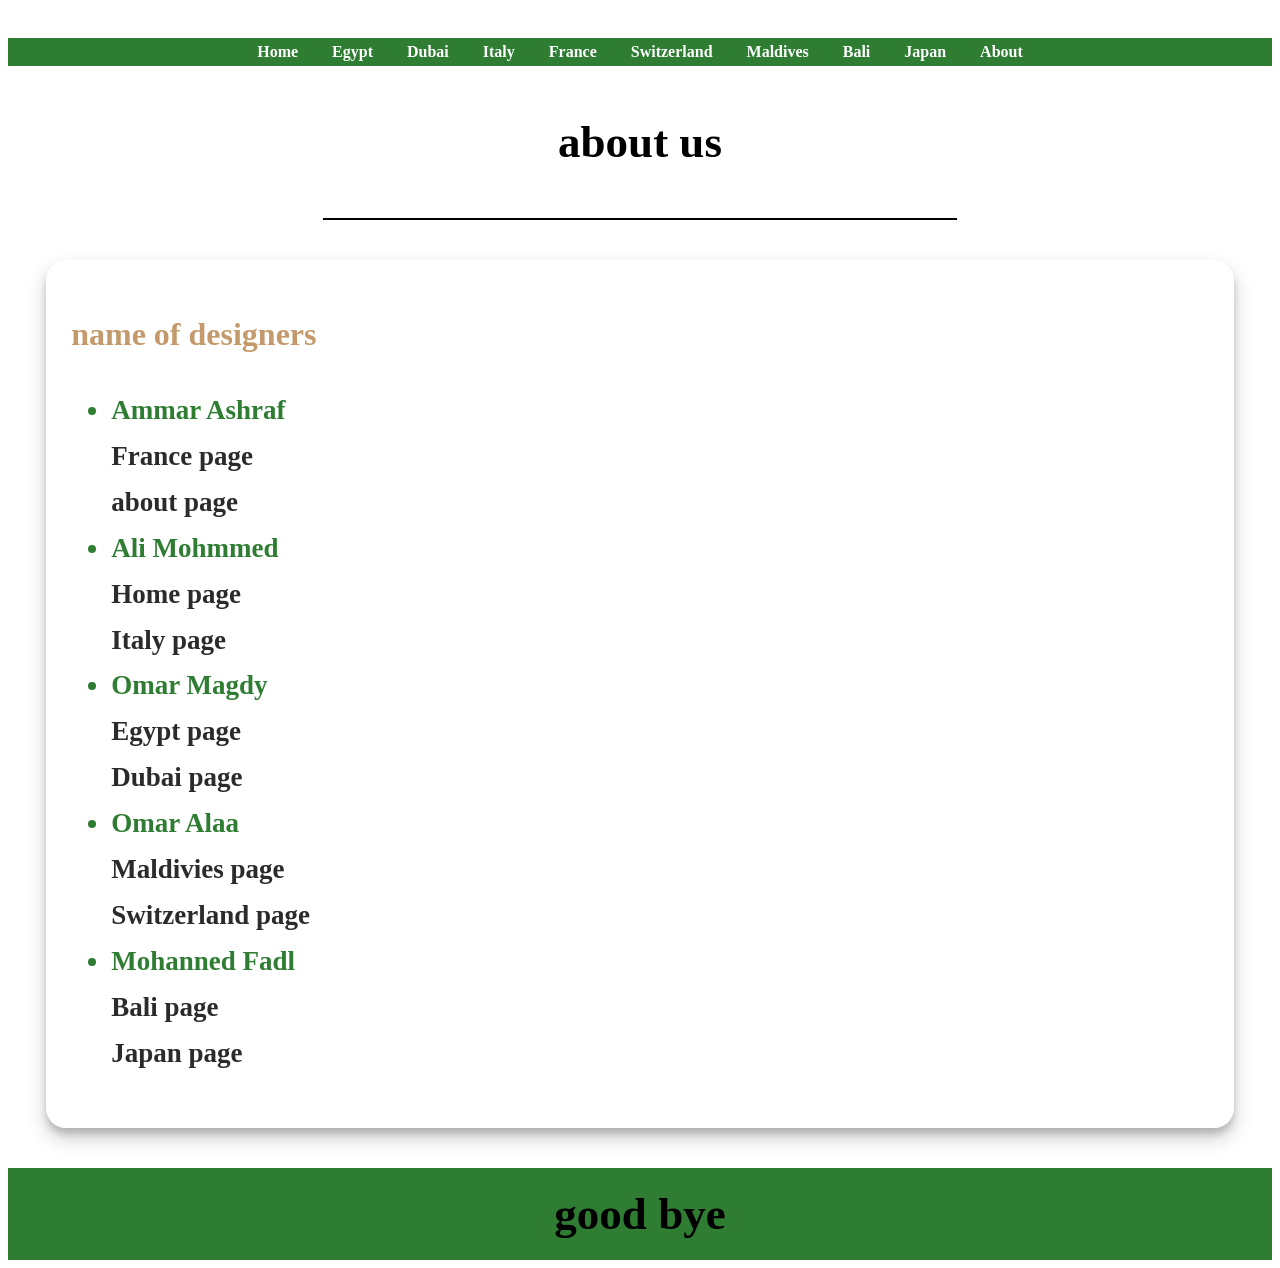
<file: about.html>
<html>
    <head><title>About us</title></head>
    <link rel="stylesheet" href="about.css">
    <body>
   <div class="d1">
        <nav class="n">
            <a href="index.html" class="a">Home</a>
            <a href="egypt.html" class="a">Egypt</a>
            <a href="dubai.html" class="a">Dubai</a>
            <a href="italy.html" class="a">Italy</a>
            <a href="France.html" class="a">France</a>
            <a href="switzerland.html" class="a">Switzerland</a>
            <a href="maldives.html" class="a">Maldives</a>
            <a href="bali.html" class="a">Bali</a>
            <a href="japan.html" class="a">Japan</a>
            <a href="about.html" class="a">About</a>
        </nav>
  </div>

    <h1 class="h">about us</h1>
    <hr width="50%" style="border: 1px solid black;margin-bottom: 30px;">
    <div class="box">
        <div class="z">
    <h1 class="heading">name of designers</h1>
    <p><h2><ul>
    <li class="a"> Ammar Ashraf </li>
        France page<br>
        about page<br>
    <li class="a">Ali Mohmmed</li>
        Home page<br>
        Italy page<br>
    <li class="a">Omar Magdy</li>
        Egypt page<br>
        Dubai page<br>
    <li class="a">Omar Alaa</li>
        Maldivies page<br>
        Switzerland page<br>
    <li class="a">Mohanned Fadl</li>
        Bali page<br>
        Japan page<br>
    </ul></h2></p></div></div>
        <div class="d"> good bye</div>
    </body>
</html>
</file>
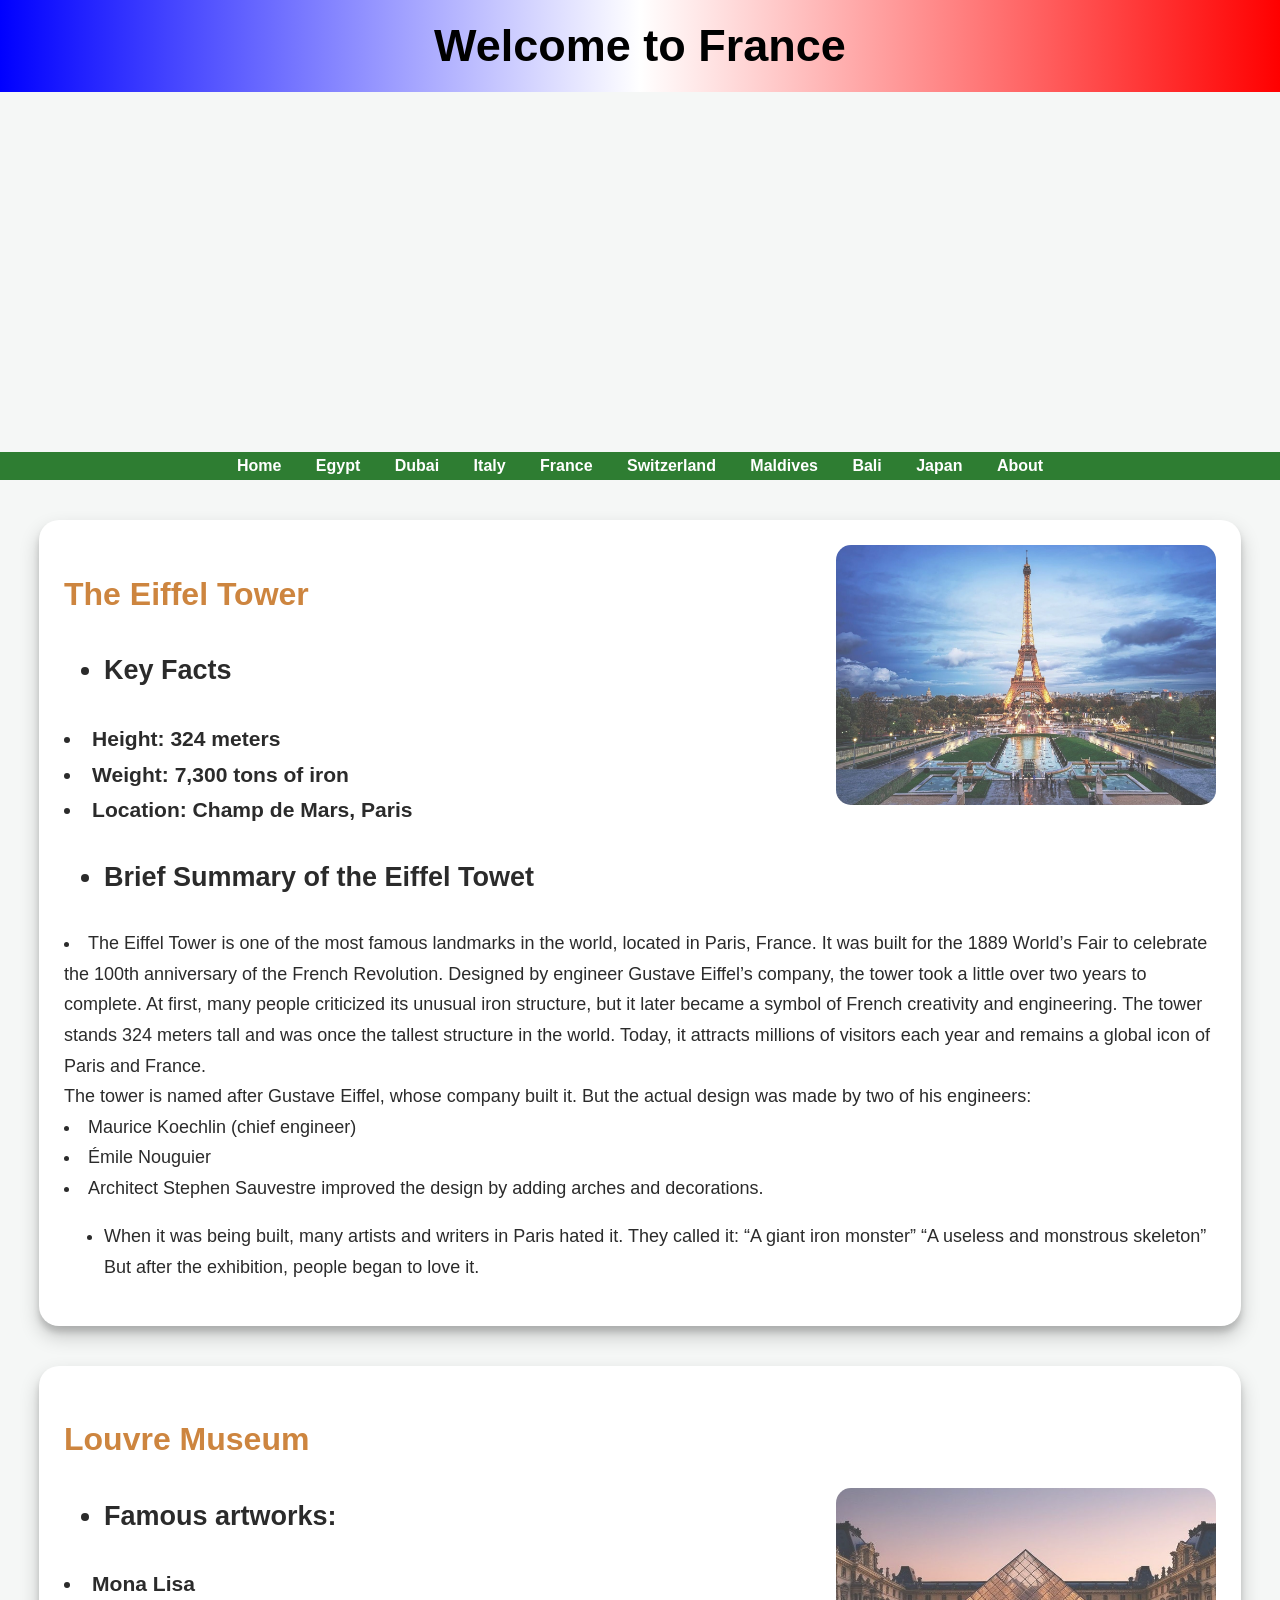
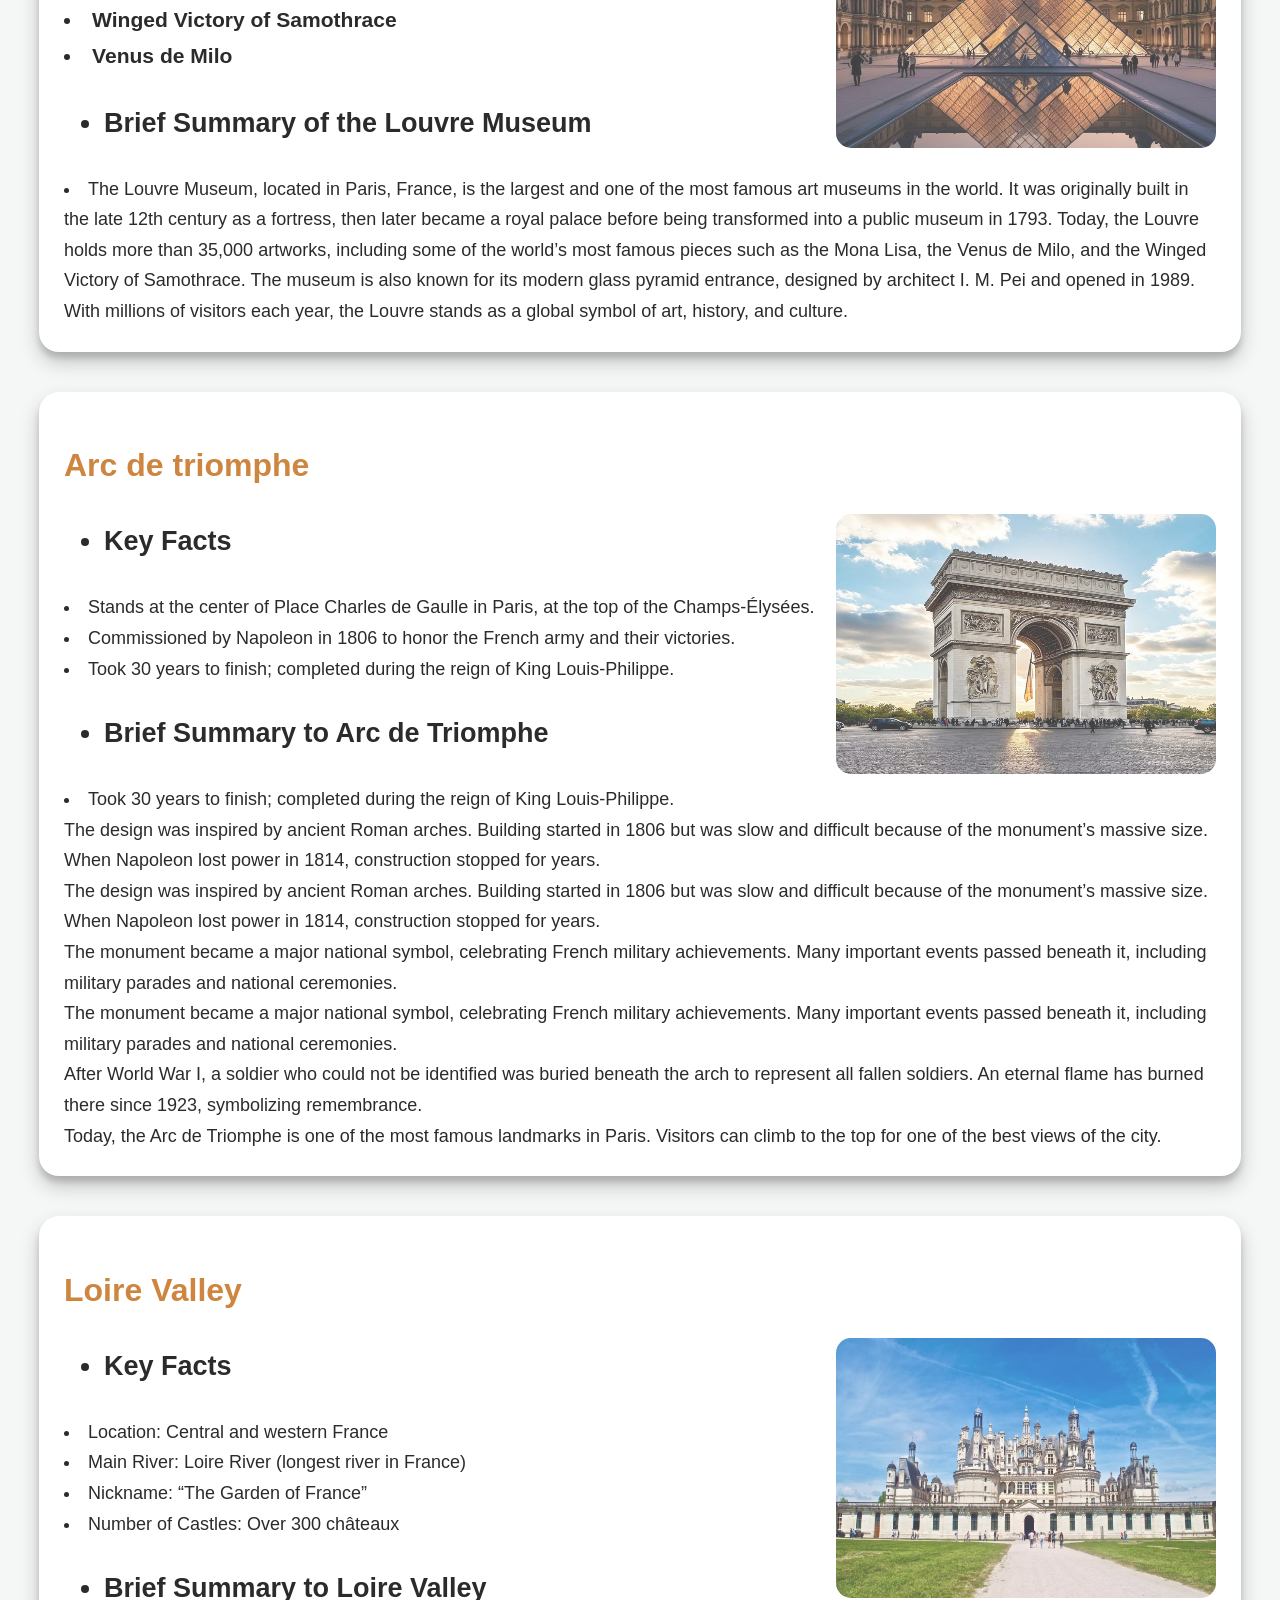
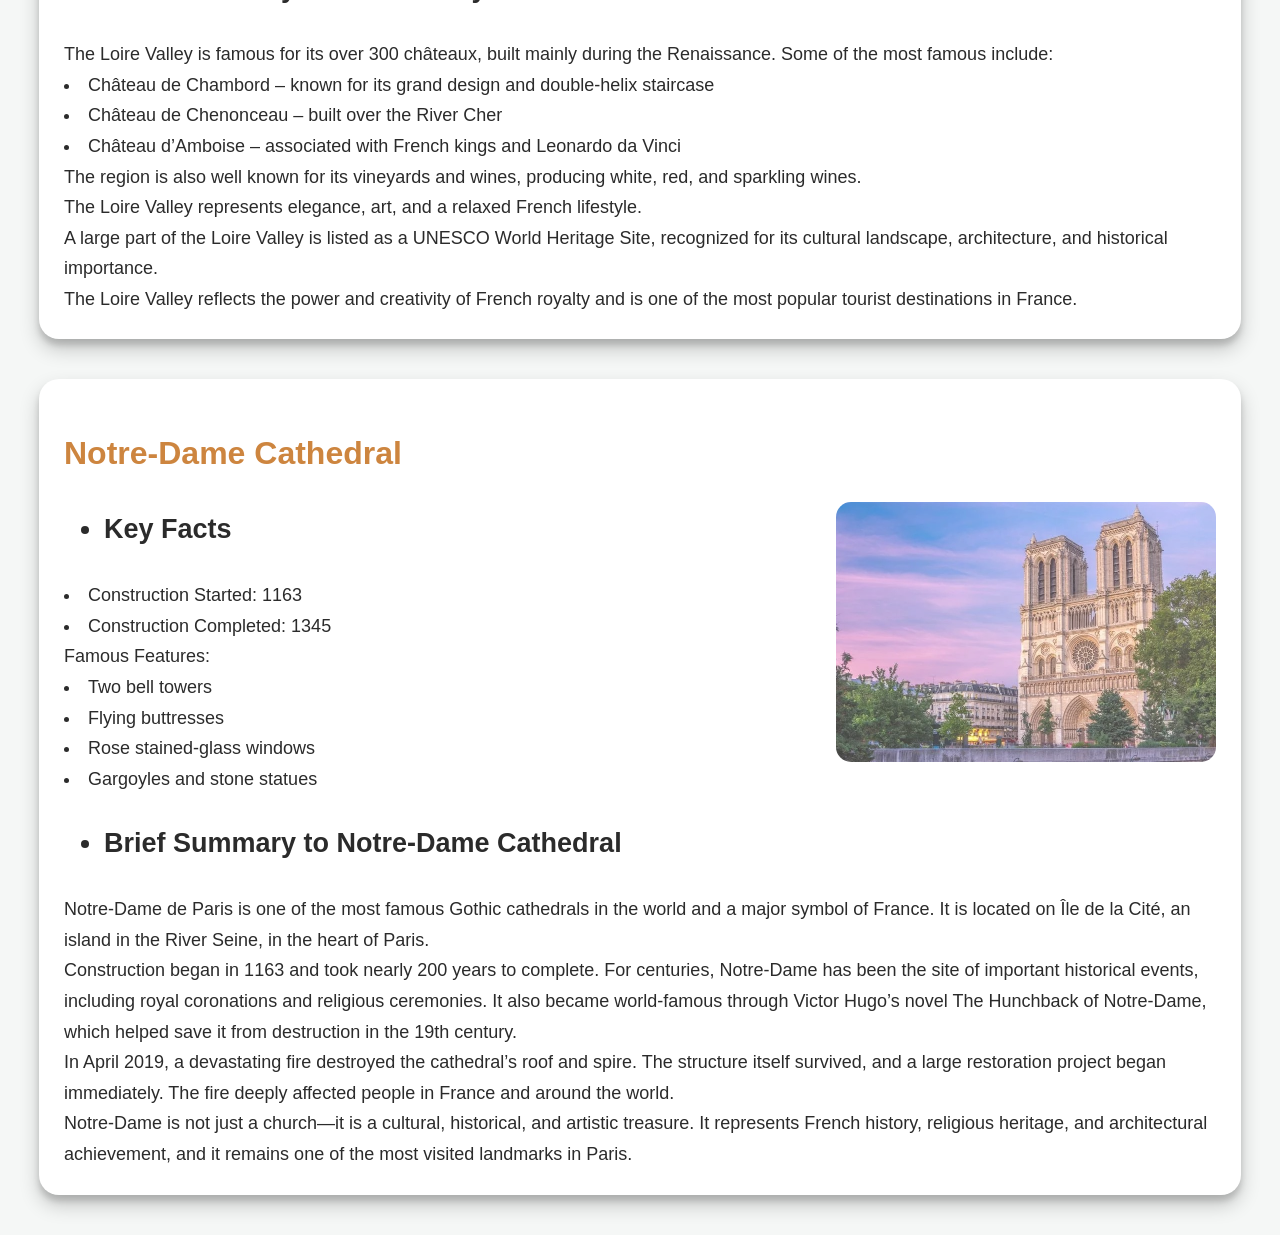
<file: France.html>
<html>
    <head><title>France</title></head>
     <link rel="stylesheet" href="France.css">
    <body>
         <h1 class="h">Welcome to France</h1>
         
    <div class="d2"></div>
        
         <div class="d1">
  
            <nav class="n">
      <a href="index.html" class="a">Home</a>
      <a href="eygpt.html" class="a">Egypt</a>
      <a href="dubai.html" class="a">Dubai</a>
      <a href="italy.html" class="a">Italy</a>
      <a href="France.html" class="a">France</a>
      <a href="switzerland.html" class="a">Switzerland</a>
      <a href="maldives.html" class="a">Maldives</a>
      <a href="bali.html" class="a">Bali</a>
      <a href="japan.html" class="a">Japan</a>
      <a href="about.html" class="a">About</a>
    </nav>
  </div>

</div>

    <div class="box">
<div class="d">
<img class="i" src="paris/w.jpeg" width="30%" >
 <h1 class="heading">The Eiffel Tower</h1>
<h2><ul><li>Key Facts</li></h2>
<h3><li>Height: 324 meters</li>
<li>Weight: 7,300 tons of iron</li>
<li>Location: Champ de Mars, Paris</li></ul></h3></p>
<h2><ul><li>Brief Summary of the Eiffel Towet</li></ul></h3>
<li>

The Eiffel Tower is one of the most famous landmarks in the world, located in Paris, France. It was built for the 1889 World’s Fair to celebrate the 100th anniversary of the French Revolution. Designed by engineer Gustave Eiffel’s company, the tower took a little over two years to complete.

At first, many people criticized its unusual iron structure, but it later became a symbol of French creativity and engineering. The tower stands 324 meters tall and was once the tallest structure in the world. Today, it attracts millions of visitors each year and remains a global icon of Paris and France.<br>
The tower is named after Gustave Eiffel, whose company built it.
But the actual design was made by two of his engineers:</li>
<li>Maurice Koechlin (chief engineer)</li>
<li>Émile Nouguier</li>
<li>Architect Stephen Sauvestre improved the design by adding arches and decorations.</li>
<ul><li>When it was being built, many artists and writers in Paris hated it.
They called it:

“A giant iron monster”

“A useless and monstrous skeleton”

But after the exhibition, people began to love it.</li></ul>
</div>
    </div>


    <div class="box">
<div class="d">
    <h1 class="heading"> Louvre Museum</h1>
    <img class="i" src="paris/2.jpg" width="30%">
    <h2><ul><li>Famous artworks:</li></ul></h2>
 <h3> <li>Mona Lisa</li>
    <li>Winged Victory of Samothrace</li>
    <li>Venus de Milo</li></h3>
    <p><h2><ul><li>Brief Summary of the Louvre Museum</li></ul></h2></p>
<li>The Louvre Museum, located in Paris, France, is the largest and one of the most famous art museums in the world. It was originally built in the late 12th century as a fortress, then later became a royal palace before being transformed into a public museum in 1793.

Today, the Louvre holds more than 35,000 artworks, including some of the world’s most famous pieces such as the Mona Lisa, the Venus de Milo, and the Winged Victory of Samothrace. The museum is also known for its modern glass pyramid entrance, designed by architect I. M. Pei and opened in 1989.

With millions of visitors each year, the Louvre stands as a global symbol of art, history, and culture.</li></div></div>


<div class="box">
<div class="d">
<h1 class="heading">Arc de triomphe</h1>
<img class="i" src="paris/A.jpg" width="30%">
<h2><ul><li>Key Facts</li></h2>
<li>Stands at the center of Place Charles de Gaulle in Paris, at the top of the Champs-Élysées.</li>
<li>Commissioned by Napoleon in 1806 to honor the French army and their victories.</li>
<li>Took 30 years to finish; completed during the reign of King Louis-Philippe.</li>

<p><h2><ul><li>Brief Summary to Arc de Triomphe</li></ul></h2></p>
<li>Took 30 years to finish; completed during the reign of King Louis-Philippe.<br>
The design was inspired by ancient Roman arches.

Building started in 1806 but was slow and difficult because of the monument’s massive size.

When Napoleon lost power in 1814, construction stopped for years.<br>
The design was inspired by ancient Roman arches.

Building started in 1806 but was slow and difficult because of the monument’s massive size.

When Napoleon lost power in 1814, construction stopped for years.<br>
The monument became a major national symbol, celebrating French military achievements. Many important events passed beneath it, including military parades and national ceremonies.<br>
The monument became a major national symbol, celebrating French military achievements. Many important events passed beneath it, including military parades and national ceremonies.<br>
After World War I, a soldier who could not be identified was buried beneath the arch to represent all fallen soldiers.
An eternal flame has burned there since 1923, symbolizing remembrance.<br>
Today, the Arc de Triomphe is one of the most famous landmarks in Paris. Visitors can climb to the top for one of the best views of the city.</li>
</div>
</div>
  <div class="box">
    <div class="d">
      <h1 class="heading">Loire Valley</h1>
    <img class="i" src="paris/111.jpg" width="30%">
    <h2><ul><li>Key Facts</li></h2>
    <li>Location: Central and western France</li>
    <li>Main River: Loire River (longest river in France)</li>
    <li>Nickname: “The Garden of France”</li>
    <li>Number of Castles: Over 300 châteaux</li>
    <p><h2><ul><li>Brief Summary to Loire Valley</li></ul></h2></p>
    The Loire Valley is famous for its over 300 châteaux, built mainly during the Renaissance. Some of the most famous include:

<li>Château de Chambord – known for its grand design and double-helix staircase</li>

    <li>Château de Chenonceau – built over the River Cher</li>

    <li>Château d’Amboise – associated with French kings and Leonardo da Vinci</li>
    The region is also well known for its vineyards and wines, producing white, red, and sparkling wines.<br> The Loire Valley represents elegance, art, and a relaxed French lifestyle.<br>
    A large part of the Loire Valley is listed as a UNESCO World Heritage Site, recognized for its cultural landscape, architecture, and historical importance.<br>
    The Loire Valley reflects the power and creativity of French royalty and is one of the most popular tourist destinations in France.<br>
    </div></div>
      <div class="box">
    <div class="d">
      <h1 class="heading">Notre-Dame Cathedral</h1>
        <img class="i" src="paris/f.jpg" width="30%">
             <h2><ul><li>Key Facts</li></h2> 
          <li>Construction Started: 1163</li>   
          <li>Construction Completed: 1345</li>   
          Famous Features:
          <li>Two bell towers</li>   
          <li>Flying buttresses</li>   
          <li>Rose stained-glass windows</li>   
          <li>Gargoyles and stone statues</li>   
     <p><h2><ul><li>Brief Summary to Notre-Dame Cathedral</li></ul></h2></p>
    Notre-Dame de Paris is one of the most famous Gothic cathedrals in the world and a major symbol of France. It is located on Île de la Cité, an island in the River Seine, in the heart of Paris.<br>
    Construction began in 1163 and took nearly 200 years to complete. For centuries, Notre-Dame has been the site of important historical events, including royal coronations and religious ceremonies. It also became world-famous through Victor Hugo’s novel The Hunchback of Notre-Dame, which helped save it from destruction in the 19th century.<br>
    In April 2019, a devastating fire destroyed the cathedral’s roof and spire. The structure itself survived, and a large restoration project began immediately. The fire deeply affected people in France and around the world.<br>
    Notre-Dame is not just a church—it is a cultural, historical, and artistic treasure. It represents French history, religious heritage, and architectural achievement, and it remains one of the most visited landmarks in Paris.<br>
    
    </div></div>

 <button class="topbtn">TOP</button>
  <script>
    document.addEventListener("DOMContentLoaded",function(){
      const topbtn=document.querySelector(".topbtn");
    window.addEventListener("scroll",function(){
      if(window.scrollY>200){
        topbtn.style.display="block";
      }else {
        topbtn.style.display="none";
      }
    });
  topbtn.addEventListener("click",function(){
    window.scrollTo({top:0,behavior:"smooth"});
  })  ;
  });
    

  </script>

    </body>
</html>
</file>
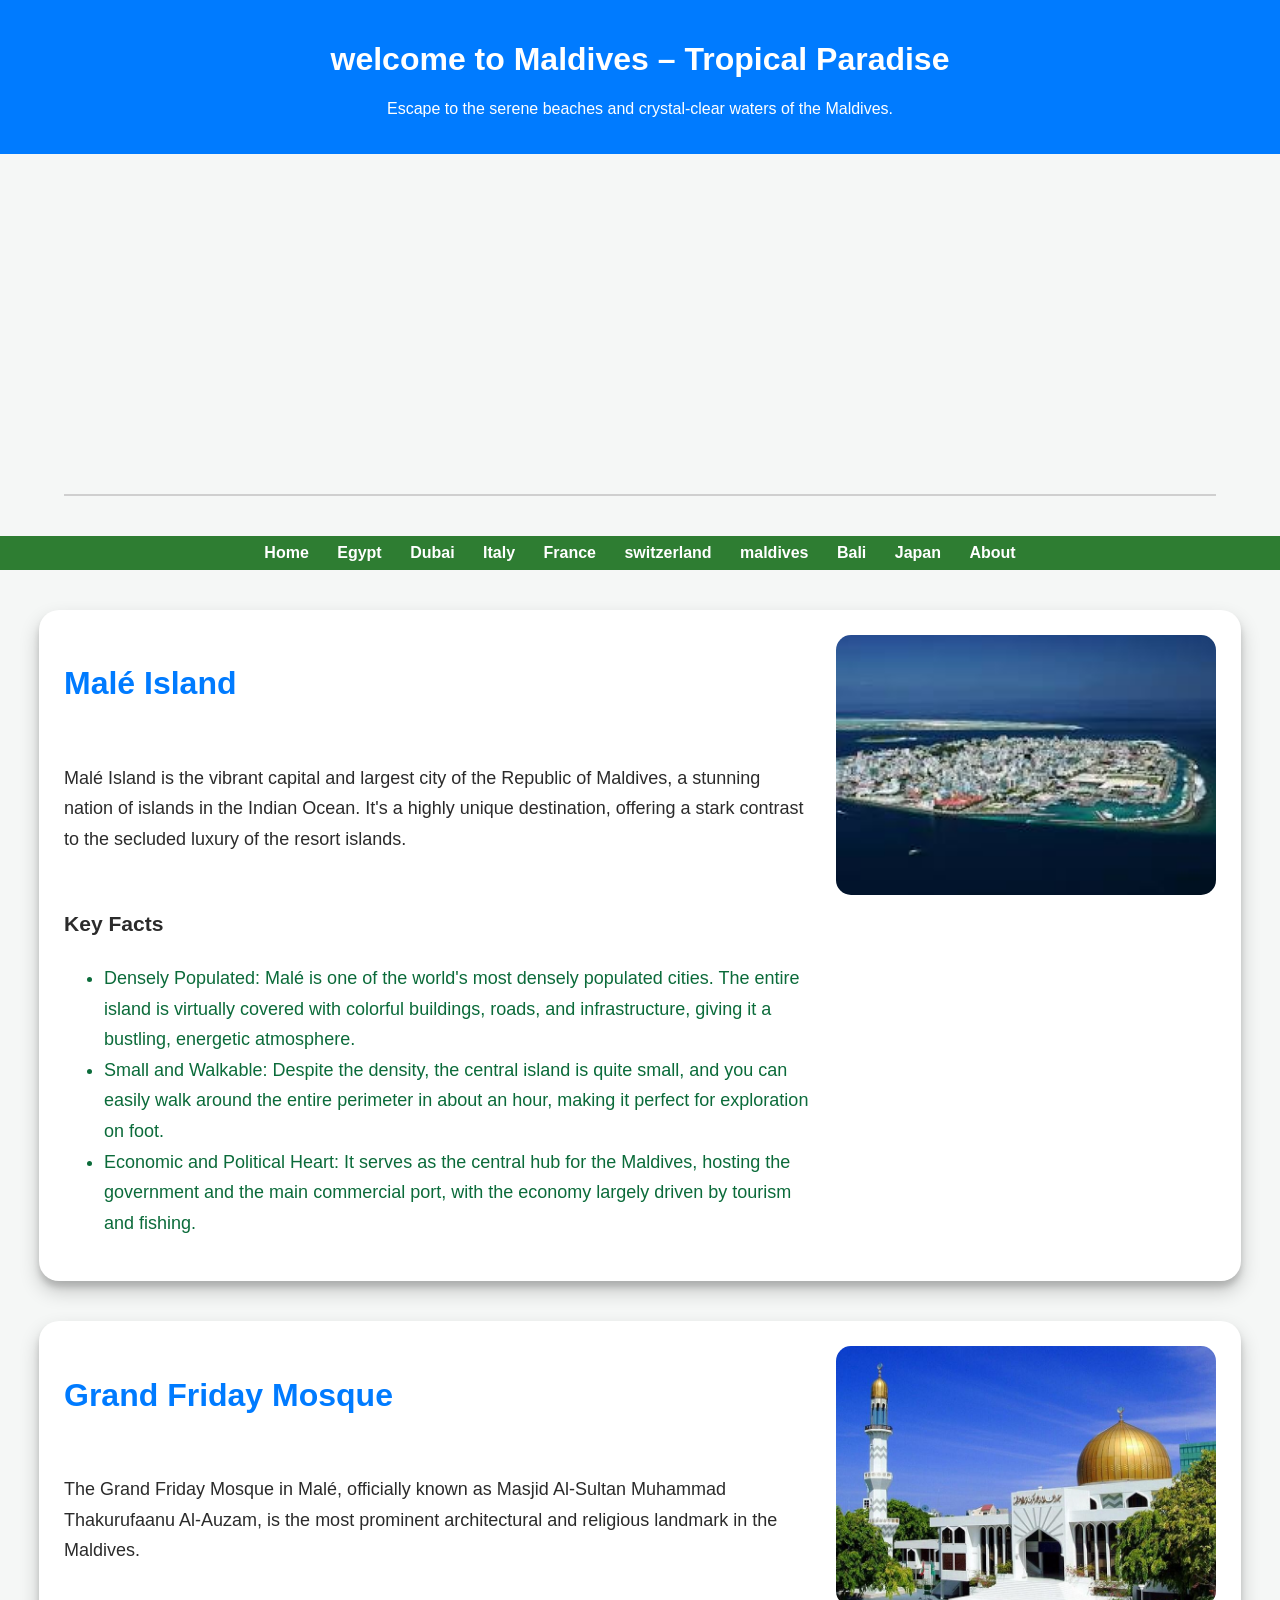
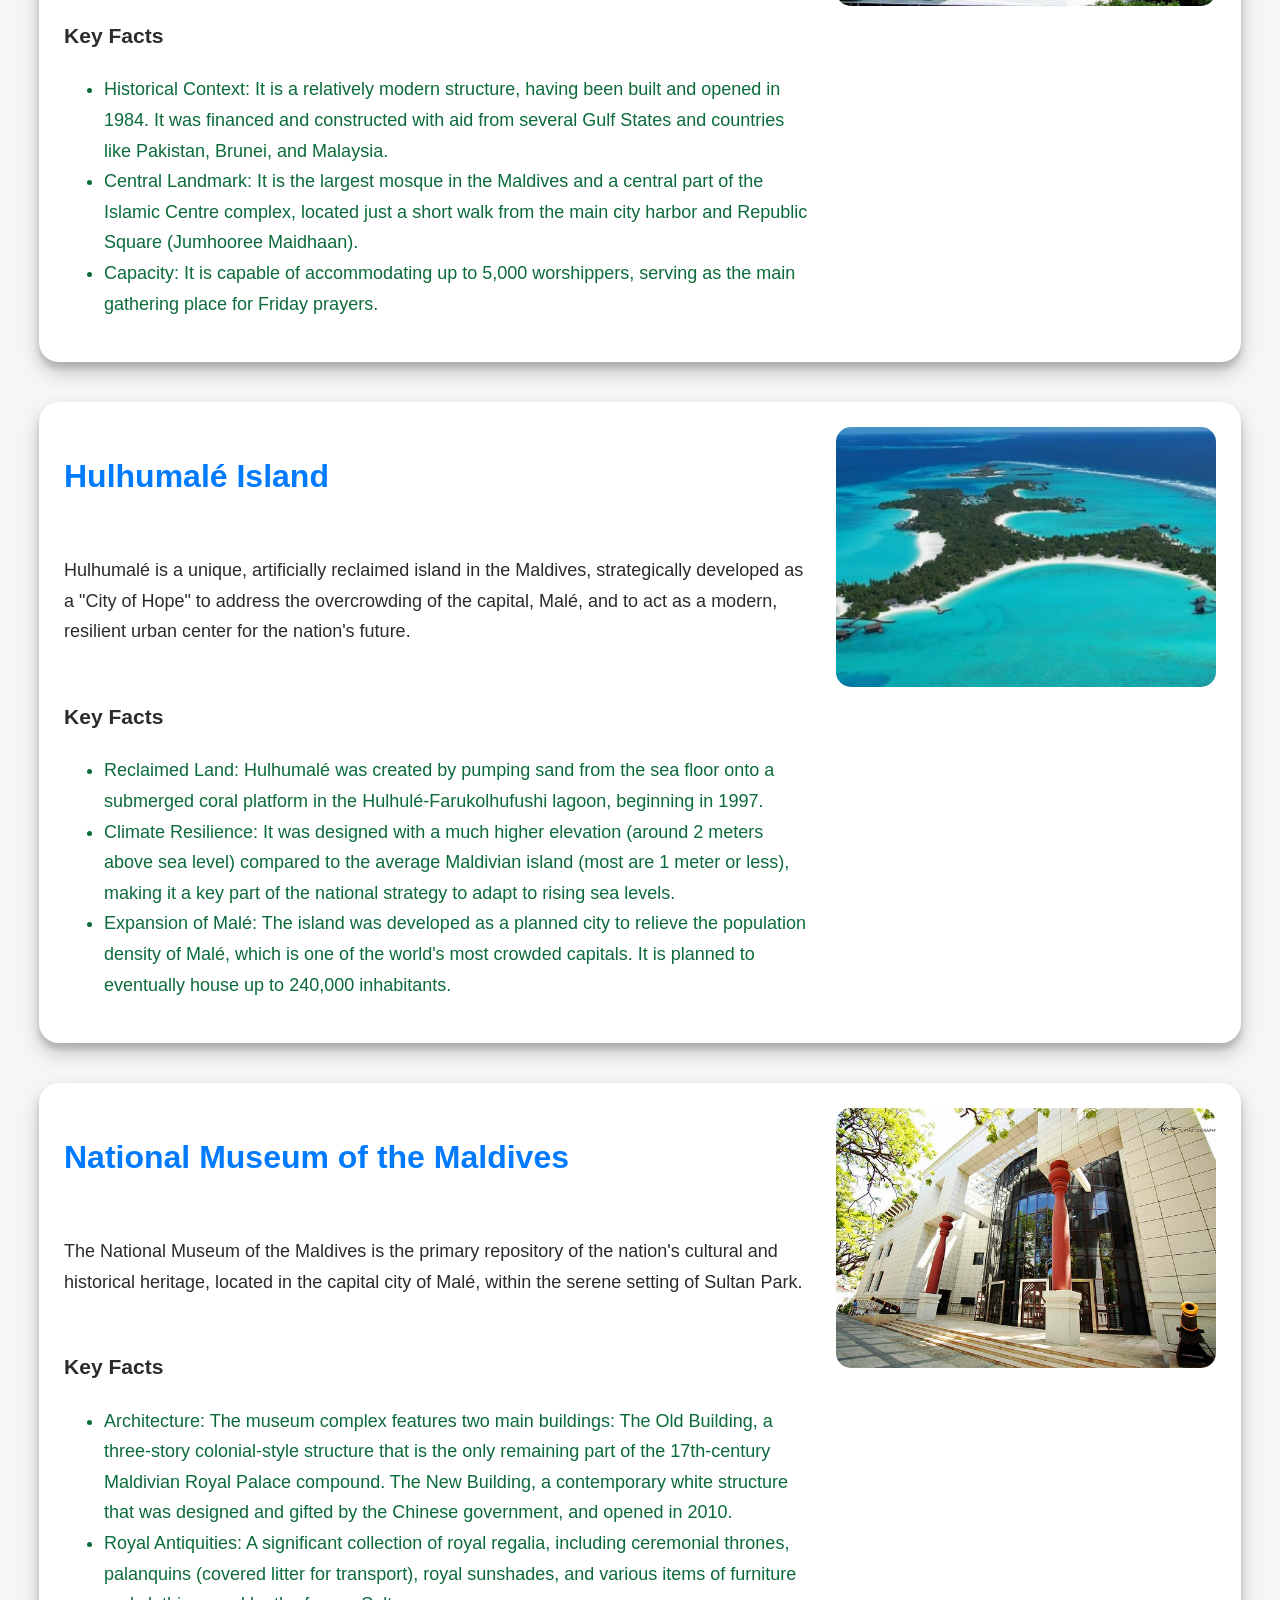
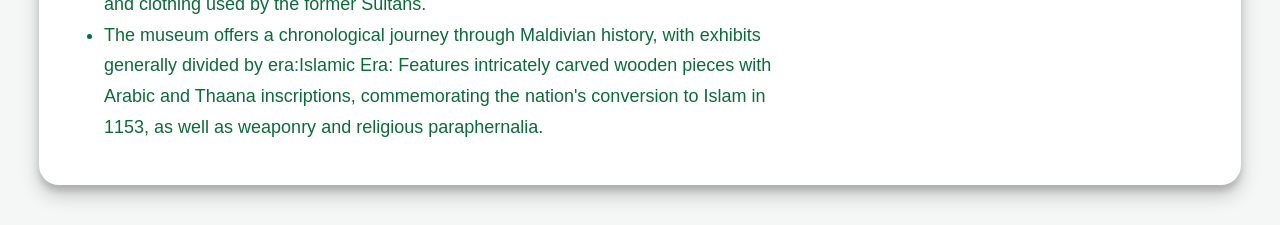
<file: maldives.html>
<html>
<head>
<title>Maldive</title>
<link rel="stylesheet" href="maldives.css">
</head>
<body>
<header>
        <h1>welcome to Maldives – Tropical Paradise</h1>
        <p>Escape to the serene beaches and crystal-clear waters of the Maldives.</p>
    </header>


    <div class="SlidePics"></div>

<hr class="hr">

  <div class="d1">
    <nav class="n">
      <a href="index.html" class="a">Home</a>
      <a href="eygpt.html" class="a">Egypt</a>
      <a href="dubai.html" class="a">Dubai</a>
      <a href="italy.html" class="a">Italy</a>
      <a href="France.html" class="a">France</a>
      <a href="switzerland.html" class="a">switzerland</a>
      <a href="maldives.html" class="a">maldives</a>
      <a href="bali.html" class="a">Bali</a>
      <a href="japan.html" class="a">Japan</a>
      <a href="about.html" class="a">About</a>
    </nav>
  </div>


  <div class="box">
    <div class="text">
      <h1 class="heading">Malé Island</h1>
      <br>
      Malé Island is the vibrant capital and largest city of the Republic of Maldives, a stunning nation of islands in the Indian Ocean. It's a highly unique destination, offering a stark contrast to the secluded luxury of the resort islands.
      <br><br>
      <h3>Key Facts</h3>
      <ul>
        <li>Densely Populated: Malé is one of the world's most densely populated cities. The entire island is virtually covered with colorful buildings, roads, and infrastructure, giving it a bustling, energetic atmosphere.</li>
        <li>Small and Walkable: Despite the density, the central island is quite small, and you can easily walk around the entire perimeter in about an hour, making it perfect for exploration on foot.</li>
        <li>Economic and Political Heart: It serves as the central hub for the Maldives, hosting the government and the main commercial port, with the economy largely driven by tourism and fishing.</li>
      </ul>
    </div>
    <div class="image" style="background-image: url('swithz&mald/maldiv.jpg')" alt="Image"></div>
  </div>

  <div class="box">
    <div class="text">
      <h1 class="heading">Grand Friday Mosque</h1>
      <br>
     The Grand Friday Mosque in Malé, officially known as Masjid Al-Sultan Muhammad Thakurufaanu Al-Auzam, is the most prominent architectural and religious landmark in the Maldives.
      <br><br>
      <h3>Key Facts</h3>
      <ul>
        <li>Historical Context: It is a relatively modern structure, having been built and opened in 1984. It was financed and constructed with aid from several Gulf States and countries like Pakistan, Brunei, and Malaysia.</li>
        <li>Central Landmark: It is the largest mosque in the Maldives and a central part of the Islamic Centre complex, located just a short walk from the main city harbor and Republic Square (Jumhooree Maidhaan).</li>
        <li>Capacity: It is capable of accommodating up to 5,000 worshippers, serving as the main gathering place for Friday prayers.</li>
      </ul>
    </div>
    <div class="image active" style="background-image: url('swithz&mald/grand-friday-mosque.jpg');"></div>
  </div>

  <div class="box">
    <div class="text">
      <h1 class="heading">Hulhumalé Island</h1>
      <br>
        Hulhumalé is a unique, artificially reclaimed island in the Maldives, strategically developed as a "City of Hope" to address the overcrowding of the capital, Malé, and to act as a modern, resilient urban center for the nation's future.
      <br><br>
      <h3>Key Facts</h3>
      <ul>
        <li>Reclaimed Land: Hulhumalé was created by pumping sand from the sea floor onto a submerged coral platform in the Hulhulé-Farukolhufushi lagoon, beginning in 1997.</li>
        <li>Climate Resilience: It was designed with a much higher elevation (around 2 meters above sea level) compared to the average Maldivian island (most are 1 meter or less), making it a key part of the national strategy to adapt to rising sea levels.</li>
        <li>Expansion of Malé: The island was developed as a planned city to relieve the population density of Malé, which is one of the world's most crowded capitals. It is planned to eventually house up to 240,000 inhabitants.</li>
      </ul>
    </div>
    <div class="image" style="background-image: url('swithz&mald/island.jpg');"></div>
  </div>
  <div class="box">
    <div class="text">
      <h1 class="heading">National Museum of the Maldives</h1>
      <br>
        The National Museum of the Maldives is the primary repository of the nation's cultural and historical heritage, located in the capital city of Malé, within the serene setting of Sultan Park.
      <br><br>
      <h3>Key Facts</h3>
      <ul>
        <li>Architecture: The museum complex features two main buildings:

The Old Building, a three-story colonial-style structure that is the only remaining part of the 17th-century Maldivian Royal Palace compound.

The New Building, a contemporary white structure that was designed and gifted by the Chinese government, and opened in 2010.</li>
        <li>Royal Antiquities: A significant collection of royal regalia, including ceremonial thrones, palanquins (covered litter for transport), royal sunshades, and various items of furniture and clothing used by the former Sultans.</li>
        <li>The museum offers a chronological journey through Maldivian history, with exhibits generally divided by era:Islamic Era: Features intricately carved wooden pieces with Arabic and Thaana inscriptions, commemorating the nation's conversion to Islam in 1153, as well as weaponry and religious paraphernalia.</li>
      </ul>
    </div>
    <div class="image" style="background-image: url('swithz&mald/mus.jpg');"></div>
  </div>

   <button class="topbtn">TOP</button>
  <script>
    document.addEventListener("DOMContentLoaded",function(){
      const topbtn=document.querySelector(".topbtn");
    window.addEventListener("scroll",function(){
      if(window.scrollY>200){
        topbtn.style.display="block";
      }else {
        topbtn.style.display="none";
      }
    });
  topbtn.addEventListener("click",function(){
    window.scrollTo({top:0,behavior:"smooth"});
  })  ;
  });
    

  </script>

</body>
</html>
</file>
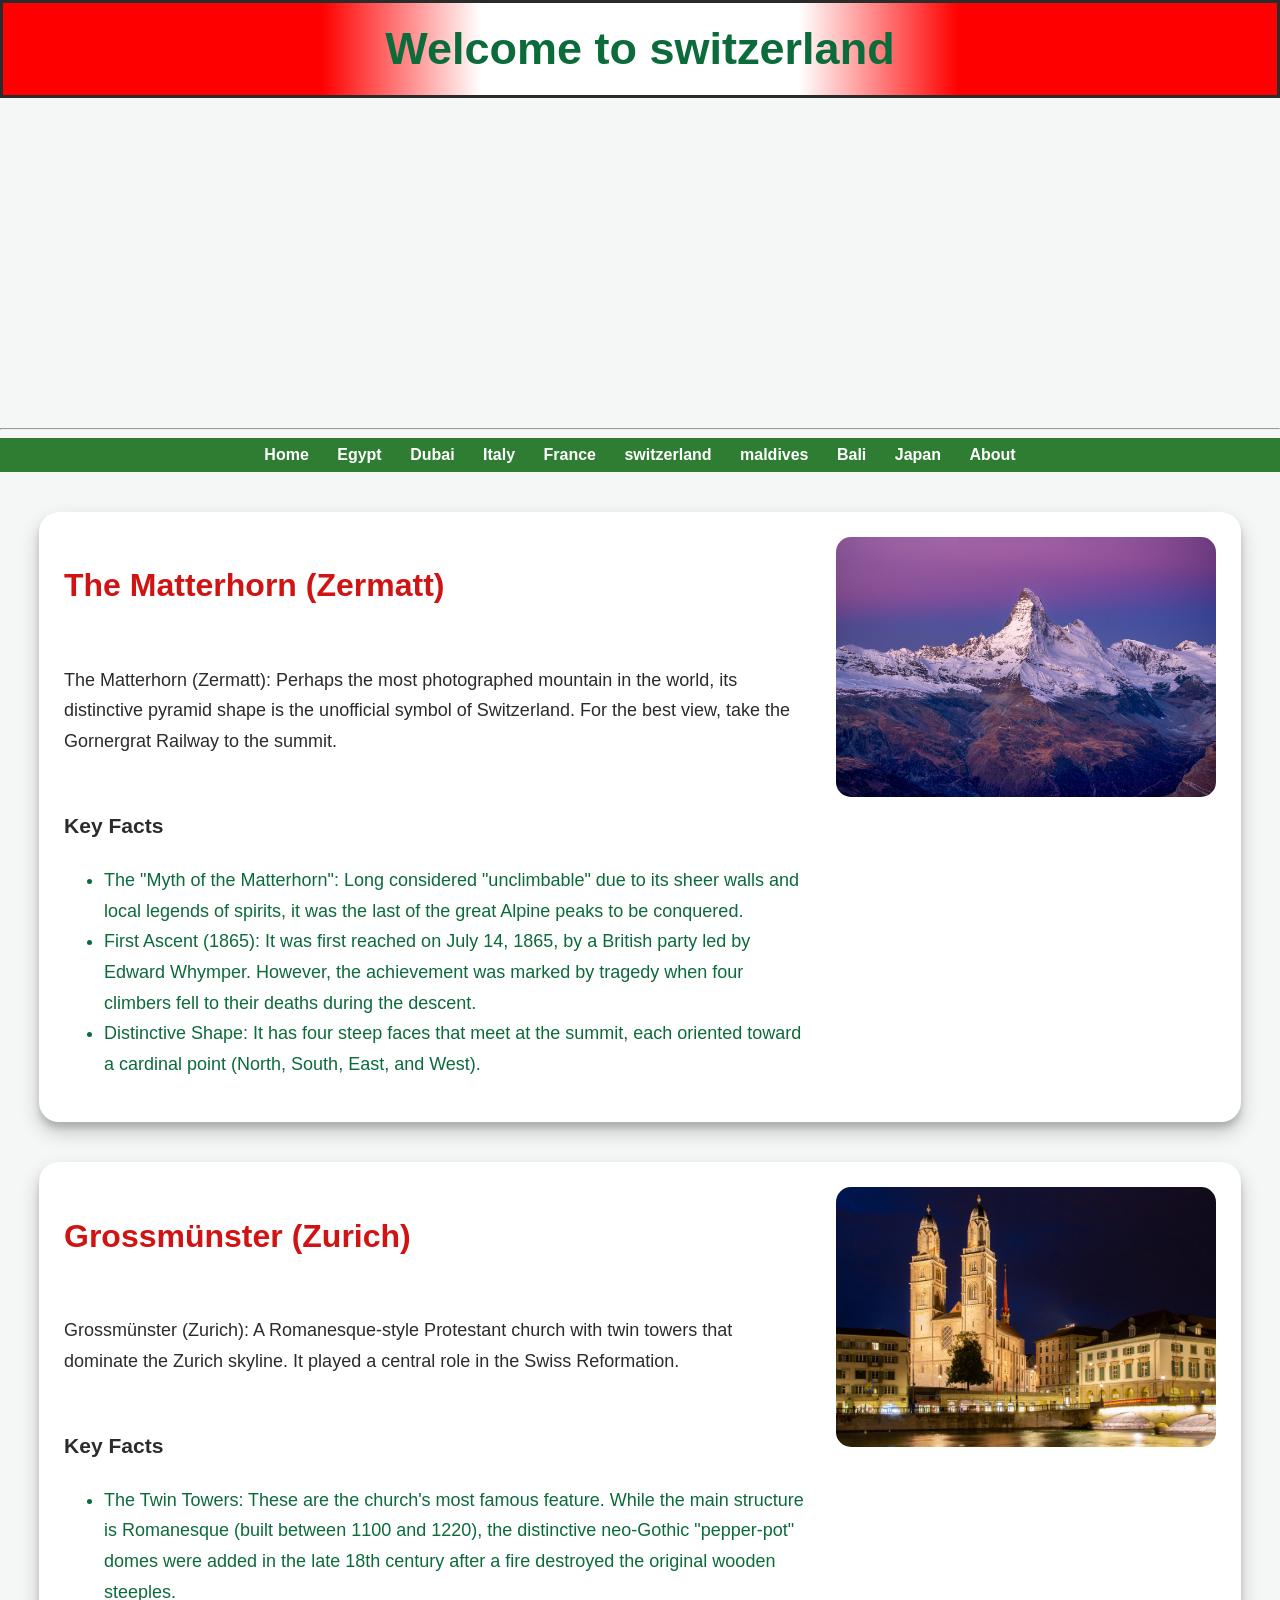
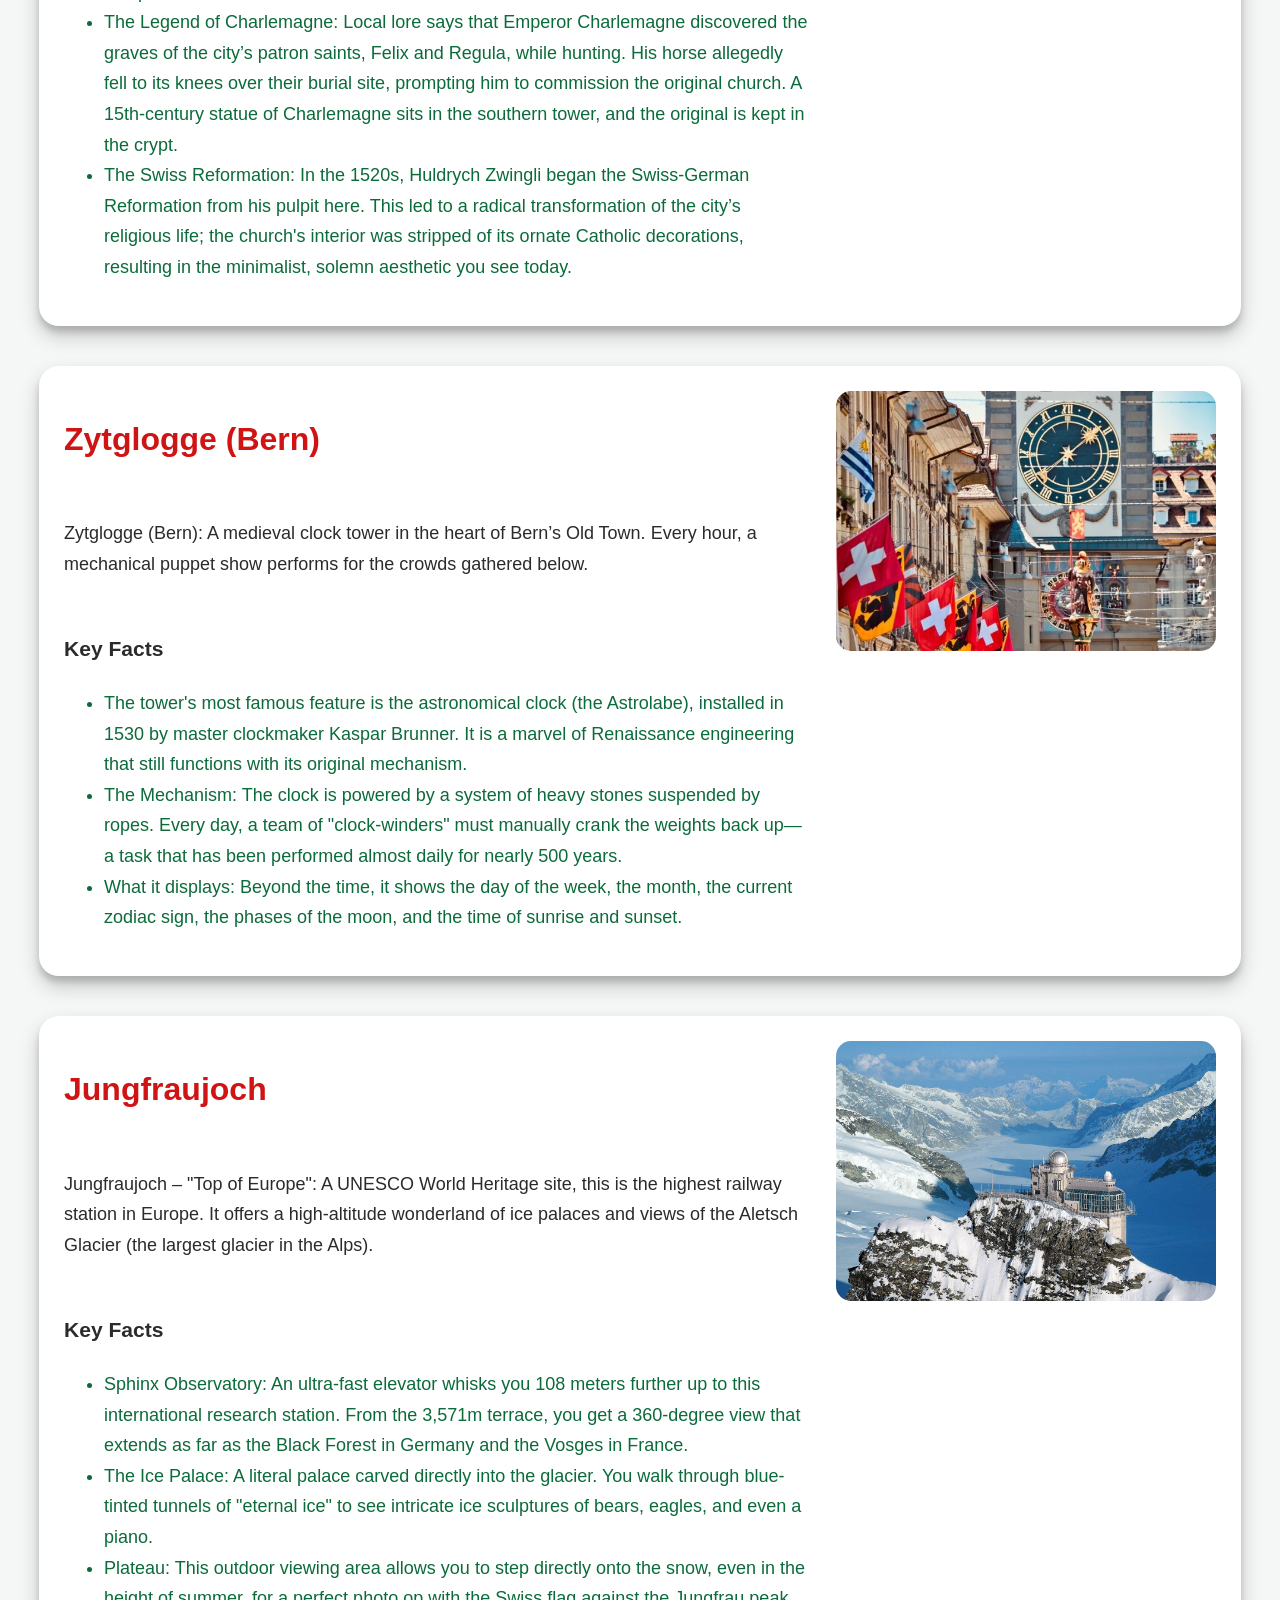
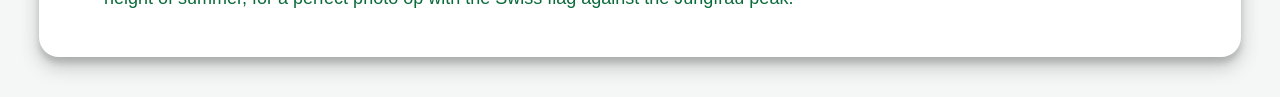
<file: switzerland.html>
<html>

<head>
  <title>switzerland</title>
  <link rel="stylesheet" href="switzerland.css">
</head>

<body>

  <h1 class="welcomeHeading">Welcome to switzerland</h1>

  <div class="SlidePics"></div>

  <hr class="hr">

  <div class="d1">
    <nav class="n">
      <a href="index.html" class="a">Home</a>
      <a href="eygpt.html" class="a">Egypt</a>
      <a href="dubai.html" class="a">Dubai</a>
      <a href="italy.html" class="a">Italy</a>
      <a href="France.html" class="a">France</a>
      <a href="switzerland.html" class="a">switzerland</a>
      <a href="maldives.html" class="a">maldives</a>
      <a href="bali.html" class="a">Bali</a>
      <a href="japan.html" class="a">Japan</a>
      <a href="about.html" class="a">About</a>
    </nav>
  </div>
  

  <div class="box">
    <div class="text">
      <h1 class="heading">The Matterhorn (Zermatt)</h1>
      <br>
      The Matterhorn (Zermatt): Perhaps the most photographed mountain in the world, its distinctive pyramid shape is the unofficial symbol of Switzerland. For the best view, take the Gornergrat Railway to the summit.
      <br><br>
      <h3>Key Facts</h3>
      <ul>
        <li>The "Myth of the Matterhorn": Long considered "unclimbable" due to its sheer walls and local legends of spirits, it was the last of the great Alpine peaks to be conquered.</li>
        <li>First Ascent (1865): It was first reached on July 14, 1865, by a British party led by Edward Whymper. However, the achievement was marked by tragedy when four climbers fell to their deaths during the descent.</li>
        <li>Distinctive Shape: It has four steep faces that meet at the summit, each oriented toward a cardinal point (North, South, East, and West).</li>
      </ul>
    </div>
    <div class="image" style="background-image: url('swithz&mald/mount.jpg')" alt="Image"></div>
  </div>

  <div class="box">
    <div class="text">
      <h1 class="heading">Grossmünster (Zurich)</h1>
      <br>
      Grossmünster (Zurich): A Romanesque-style Protestant church with twin towers that dominate the Zurich skyline. It played a central role in the Swiss Reformation.
      <br><br>
      <h3>Key Facts</h3>
      <ul>
        <li>The Twin Towers: These are the church's most famous feature. While the main structure is Romanesque (built between 1100 and 1220), the distinctive neo-Gothic "pepper-pot" domes were added in the late 18th century after a fire destroyed the original wooden steeples.</li>
        <li>The Legend of Charlemagne: Local lore says that Emperor Charlemagne discovered the graves of the city’s patron saints, Felix and Regula, while hunting. His horse allegedly fell to its knees over their burial site, prompting him to commission the original church. A 15th-century statue of Charlemagne sits in the southern tower, and the original is kept in the crypt.</li>
        <li>The Swiss Reformation: In the 1520s, Huldrych Zwingli began the Swiss-German Reformation from his pulpit here. This led to a radical transformation of the city’s religious life; the church's interior was stripped of its ornate Catholic decorations, resulting in the minimalist, solemn aesthetic you see today.</li>
      </ul>
    </div>
    <div class="image active" style="background-image: url('swithz&mald/Zurich.webp');"></div>
  </div>

  <div class="box">
    <div class="text">
      <h1 class="heading">Zytglogge (Bern)</h1>
      <br>
        Zytglogge (Bern): A medieval clock tower in the heart of Bern’s Old Town. Every hour, a mechanical puppet show performs for the crowds gathered below.
      <br><br>
      <h3>Key Facts</h3>
      <ul>
        <li>The tower's most famous feature is the astronomical clock (the Astrolabe), installed in 1530 by master clockmaker Kaspar Brunner. It is a marvel of Renaissance engineering that still functions with its original mechanism.</li>
        <li>The Mechanism: The clock is powered by a system of heavy stones suspended by ropes. Every day, a team of "clock-winders" must manually crank the weights back up—a task that has been performed almost daily for nearly 500 years.</li>
        <li>What it displays: Beyond the time, it shows the day of the week, the month, the current zodiac sign, the phases of the moon, and the time of sunrise and sunset.</li>
      </ul>
    </div>
    <div class="image" style="background-image: url('swithz&mald/zytglogge.jpg');"></div>
  </div>

  <div class="box">
    <div class="text">
      <h1 class="heading">Jungfraujoch</h1>
      <br>
       Jungfraujoch – "Top of Europe": A UNESCO World Heritage site, this is the highest railway station in Europe. It offers a high-altitude wonderland of ice palaces and views of the Aletsch Glacier (the largest glacier in the Alps).
      <br><br>
      <h3>Key Facts</h3>
      <ul>
        <li>Sphinx Observatory: An ultra-fast elevator whisks you 108 meters further up to this international research station. From the 3,571m terrace, you get a 360-degree view that extends as far as the Black Forest in Germany and the Vosges in France.</li>
        <li>The Ice Palace: A literal palace carved directly into the glacier. You walk through blue-tinted tunnels of "eternal ice" to see intricate ice sculptures of bears, eagles, and even a piano.</li>
        <li>Plateau: This outdoor viewing area allows you to step directly onto the snow, even in the height of summer, for a perfect photo op with the Swiss flag against the Jungfrau peak.</li>
      </ul>
    </div>
    <div class="image" style="background-image: url('swithz&mald/jungfraujoch.jpg');"></div>
  </div>

  <button class="topbtn">TOP</button>
  <script>
    document.addEventListener("DOMContentLoaded",function(){
      const topbtn=document.querySelector(".topbtn");
    window.addEventListener("scroll",function(){
      if(window.scrollY>200){
        topbtn.style.display="block";
      }else {
        topbtn.style.display="none";
      }
    });
  topbtn.addEventListener("click",function(){
    window.scrollTo({top:0,behavior:"smooth"});
  })  ;
  });
    

  </script>

</body>
</html>
</file>
<file: about.css>
.n { 
    background-color: #2E7D32;
    padding: 5px;
    text-align: center;

}
.n a { 
    color: white;
    text-decoration: none;
    margin: 15px;
    font-weight: bold;
}

.n a:hover {
    color: #A7D7C5;
}

.d1 {
    padding-top: 30px;
}

.center {
    color: #555555;
    text-align: center;
    max-width: 900px;
    margin: 30px auto;
    padding-bottom: 10px;
}

.h{
    overflow: hidden;
    text-align: center;
    font-size: 45px;
    padding: 20px 0;
    font-weight: bold;
    color: black;
    background: linear-gradient(90deg, gray);
}

.box {
    display: flex;
    gap: 25px;
    background: white;
    padding: 25px;
    border-radius: 20px;
    width: 90%;
    margin: 40px auto;
    box-shadow:
        0 10px 20px rgba(0, 0, 0, 0.2),
        0 6px 6px rgba(0, 0, 0, 0.15);
    transition: transform 0.3s ease, box-shadow 0.3s ease;
}

.box:hover {
    transform: translateY(-8px);
    box-shadow:
        0 20px 30px rgba(0, 0, 0, 0.25),
        0 10px 10px rgba(0, 0, 0, 0.1);
}
.d{
    background-color: #2E7D32;
       overflow: hidden;
    text-align: center;
    font-size: 45px;
    padding: 20px 0;
    font-weight: bold;
    
}
.heading {
    font-size: 32px;
    font-weight: 700;
    color: #c49a6c;
}
.z{
        flex: 1;
    font-size: 18px;
    line-height: 1.7;
    color: #2b2b2b;
}
.a{
    color: #2E7D32;
}
</file>
<file: France.css>
@keyframes slideshow {
    0% {
        background-image: url(paris/2.jpg);
    }

    10% {
        background-image: url(paris/A.jpg);
    }

    20% {
        background-image: url(paris/download\ \(1\).jpg);
    }

    30% {
        background-image: url(paris/download\ \(2\).jpg);
    }

    40% {
        background-image: url(paris/download.jpg);
    }

    50% {
        background-image: url(paris/Tour\ Eiffel.jpg);
    }

    60% {
        background-image: url(paris/w.jpeg);
    }

    70% {
        background-image: url(paris/paris-louvre-pyramid.jpg);
    }

    80% {
        background-image: url(paris/l.jpg);
    }

    90% {
        background-image: url(l2.jpg);
    }

    100% {
        background-image: url(paris/l3.jpg);
    }
}
body {
    background-color: #f5f7f6;
    color: #2b2b2b;
    margin: 0;
    font-family: "Poppins", sans-serif;
}

.d2 {
    width: 100%;
    height: 300px;
    animation: slideshow 45s infinite;
    background-size: cover;
    background-position: center;
    border-radius: 15px;
    margin-bottom: 30px;
}
        nav { 
    background-color: #2E7D32;
    padding: 5px;
    text-align: center;

}
.d{
        flex: 1;
    font-size: 18px;
    line-height: 1.7;
    color: #2b2b2b;
}
nav a { 
    color: white;
    text-decoration: none;
    margin: 15px;
    font-weight: bold;
}

nav a:hover {
    color: #A7D7C5;
}

.h{
    overflow: hidden;
    text-align: center;
    font-size: 45px;
    padding: 20px 0;
    font-weight: bold;
    color: black;
    background: linear-gradient(90deg, blue, white, red);
}
.box {
    display: flex;
    gap: 25px;
    background: white;
    padding: 25px;
    border-radius: 20px;
    width: 90%;
    margin: 40px auto;
    box-shadow:
        0 10px 20px rgba(0, 0, 0, 0.2),
        0 6px 6px rgba(0, 0, 0, 0.15);
    transition: transform 0.3s ease, box-shadow 0.3s ease;
}

.box:hover {
    transform: translateY(-8px);
    box-shadow:
        0 20px 30px rgba(0, 0, 0, 0.25),
        0 10px 10px rgba(0, 0, 0, 0.1);
}
.i{
 width: 380px;
    height: 260px;
    background-size: cover;
    background-position: center;
    border-radius: 15px;
    flex-shrink: 0;
    float: right;
    margin-left: auto;
    opacity: 0.75;
}
img:hover{
    opacity: 1;
    object-fit: fill;
    box-shadow: 0 0 10px 10px gray;
}

.heading {
    font-size: 32px;
    font-weight: 700;
    color: peru;
}
.topbtn{
    position: fixed;
    bottom: 20px;
    right: 20px;
    padding: 10px 15px;
    font-size: 18px;
    border:none;
    border-radius: 50%;
    background-color: #0288D1;
    color: white;
    cursor: pointer;
    
}
.topbtn:hover{
    background-color: #01579b;
}
</file>
<file: maldives.css>
@keyframes slideshow {
    0% { background-image: url('swithz&mald/island.jpg'); }
    25% { background-image: url('swithz&mald/grand-friday-mosque.jpg'); } 
    50% { background-image: url('swithz&mald/m1.jpg'); }
    75% { background-image: url('swithz&mald/m2.jpg'); }
    100% { background-image: url('swithz&mald/mus.jpg'); }
}

.SlidePics { /* Slide show code*/
    width: 100%;
    height: 300px;
    animation: slideshow 20s infinite;
    background-size: cover;
    background-position: center;
    
    margin-bottom: 30px;
}
body {
    background-color: #f5f7f6;
    color: #2b2b2b;
    margin: 0;
    font-family: "Poppins", sans-serif;
}
 header {
            text-align: center;
            padding: 20px;
            background-color: #007bff;
            color: white;
       
        }

.box {
    display: flex;
    gap: 25px;
    background: white;
    padding: 25px;
    border-radius: 20px;
    width: 90%;
    margin: 40px auto;
    box-shadow:
        0 10px 20px rgba(0, 0, 0, 0.2),
        0 6px 6px rgba(0, 0, 0, 0.15);
    transition: transform 0.3s ease, box-shadow 0.3s ease;
}
.box:hover {
    transform: translateY(-8px);
    box-shadow:
        0 20px 30px rgba(0, 0, 0, 0.25),
        0 10px 10px rgba(0, 0, 0, 0.1);
}
.text {
    flex: 1;
    font-size: 18px;
    line-height: 1.7;
    color: #2b2b2b;
}

.image {
    width: 380px;
    height: 260px;
    background-size: cover;
    background-position: center;
    border-radius: 15px;
    flex-shrink: 0;
}
.heading {
    font-size: 32px;
    font-weight: 700;
    color: #007bff;
}
li {
    color: #0b6b3a;
}

        
        .topbtn{
    position: fixed;
    bottom: 20px;
    right: 20px;
    padding: 10px 15px;
    font-size: 18px;
    border:none;
    border-radius: 50%;
    background-color: #0288D1;
    color: white;
    cursor: pointer;
    
}
.topbtn:hover{
    background-color: #01579b;
}
nav {
    background-color: #2E7D32;
    padding: 8px;
    text-align: center;
}

nav a {
    color: white;
    text-decoration: none;
    margin: 12px;
    font-weight: bold;
}

nav a:hover {
    color: #A7D7C5;
}
.hr {
    margin: 40px auto;
    width: 90%;
    border: none;
    border-top: 2px solid #cfcfcf;
}
</file>
<file: switzerland.css>
@keyframes slideshow {
    0% { background-image: url('swithz&mald/mount.jpg'); }
    25% { background-image: url('swithz&mald/Zurich.webp'); }
    50% { background-image: url('swithz&mald/zytglogge.jpg'); }
    75% { background-image: url('swithz&mald/jungfraujoch.jpg'); }
    100% { background-image: url('swithz&mald/swt.jpg'); }
}
.SlidePics { /* Slide show code*/
    width: 100%;
    height: 300px;
    animation: slideshow 20s infinite;
    background-size: cover;
    background-position: center;
    margin-bottom: 30px;
}

body {
    background-color: #f5f7f6;
    color: #2b2b2b;
    margin: 0;
    font-family: "Poppins", sans-serif;
}

.welcomeHeading {
    text-align: center;
    font-size: 45px;
    padding: 20px 0;
    margin: 0;
    font-weight: bold;
    color: #0b6b3a;
    border-color: #2b2b2b;
    border-style: solid;
     background: linear-gradient(90deg,red, red, red,white, white, white, red,red,red); 
}
.box {
    display: flex;
    gap: 25px;
    background: white;
    padding: 25px;
    border-radius: 20px;
    width: 90%;
    margin: 40px auto;
    box-shadow:
        0 10px 20px rgba(0, 0, 0, 0.2),
        0 6px 6px rgba(0, 0, 0, 0.15);
    transition: transform 0.3s ease, box-shadow 0.3s ease;
}

.box:hover {
    transform: translateY(-8px);
    box-shadow:
        0 20px 30px rgba(0, 0, 0, 0.25),
        0 10px 10px rgba(0, 0, 0, 0.1);
}

.text {
    flex: 1;
    font-size: 18px;
    line-height: 1.7;
    color: #2b2b2b;
}

.image {
    width: 380px;
    height: 260px;
    background-size: cover;
    background-position: center;
    border-radius: 15px;
    flex-shrink: 0;
}



.heading {
    font-size: 32px;
    font-weight: 700;
    color: #d01414;
}

li {
    color: #0b6b3a;
}


.topbtn{
    position: fixed;
    bottom: 20px;
    right: 20px;
    padding: 10px 15px;
    font-size: 18px;
    border:none;
    border-radius: 50%;
    background-color: #0288D1;
    color: white;
    cursor: pointer;
    
}
.topbtn:hover{
    background-color: #01579b;
}
nav {
    background-color: #2E7D32;
    padding: 8px;
    text-align: center;
}

nav a {
    color: white;
    text-decoration: none;
    margin: 12px;
    font-weight: bold;
}

nav a:hover {
    color: #A7D7C5;
}
</file>
